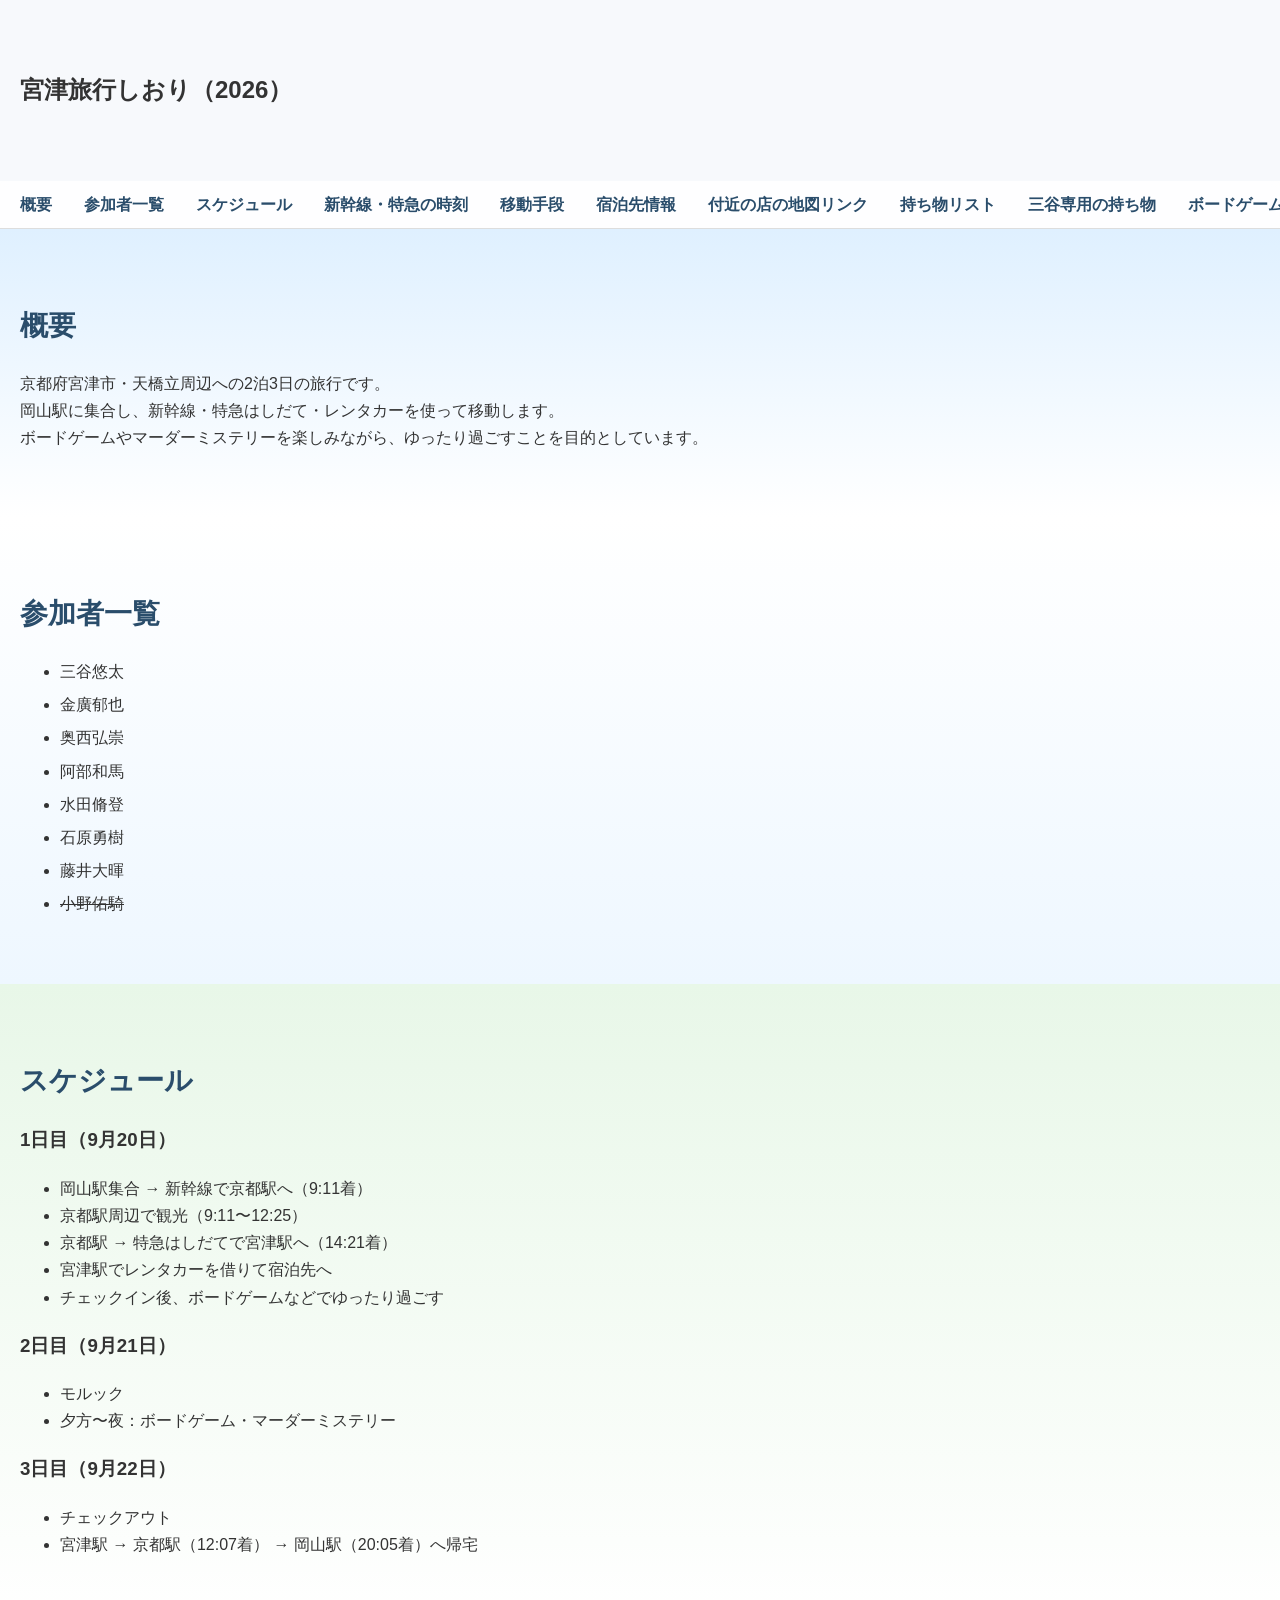
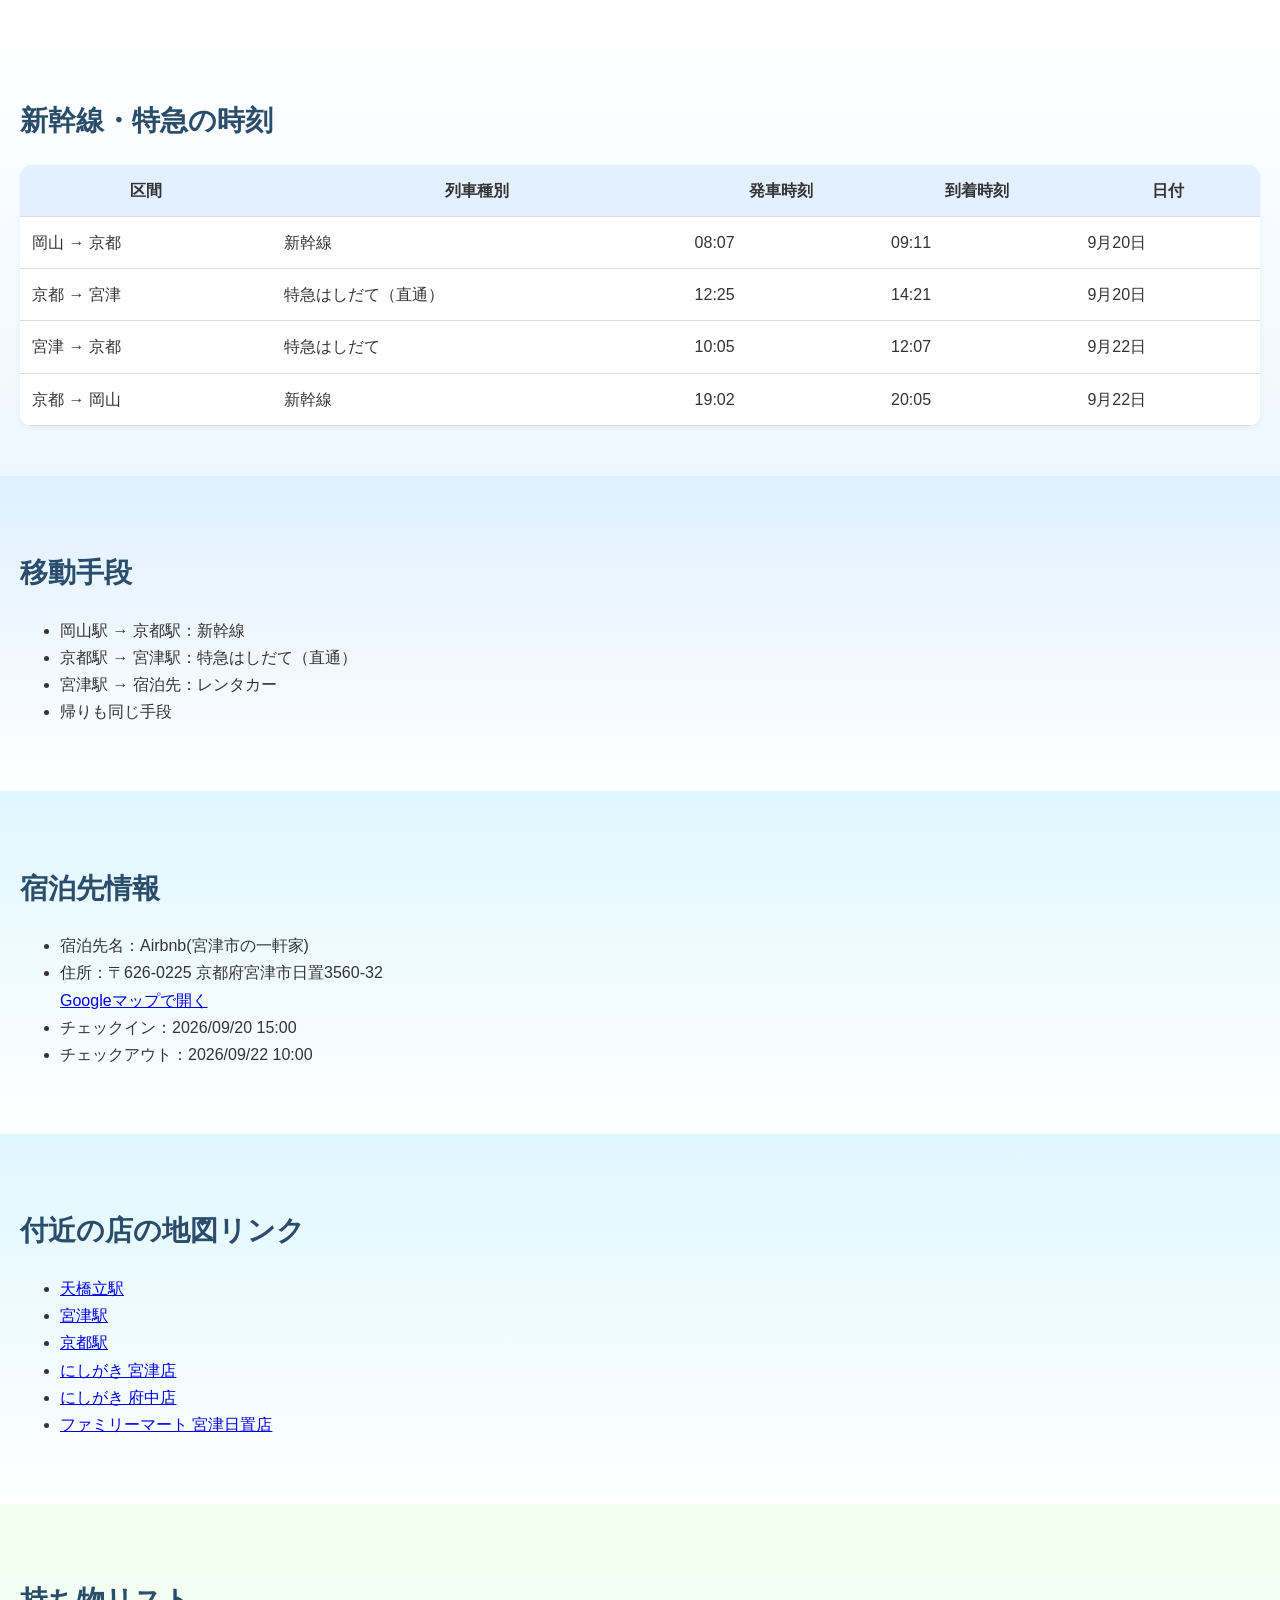
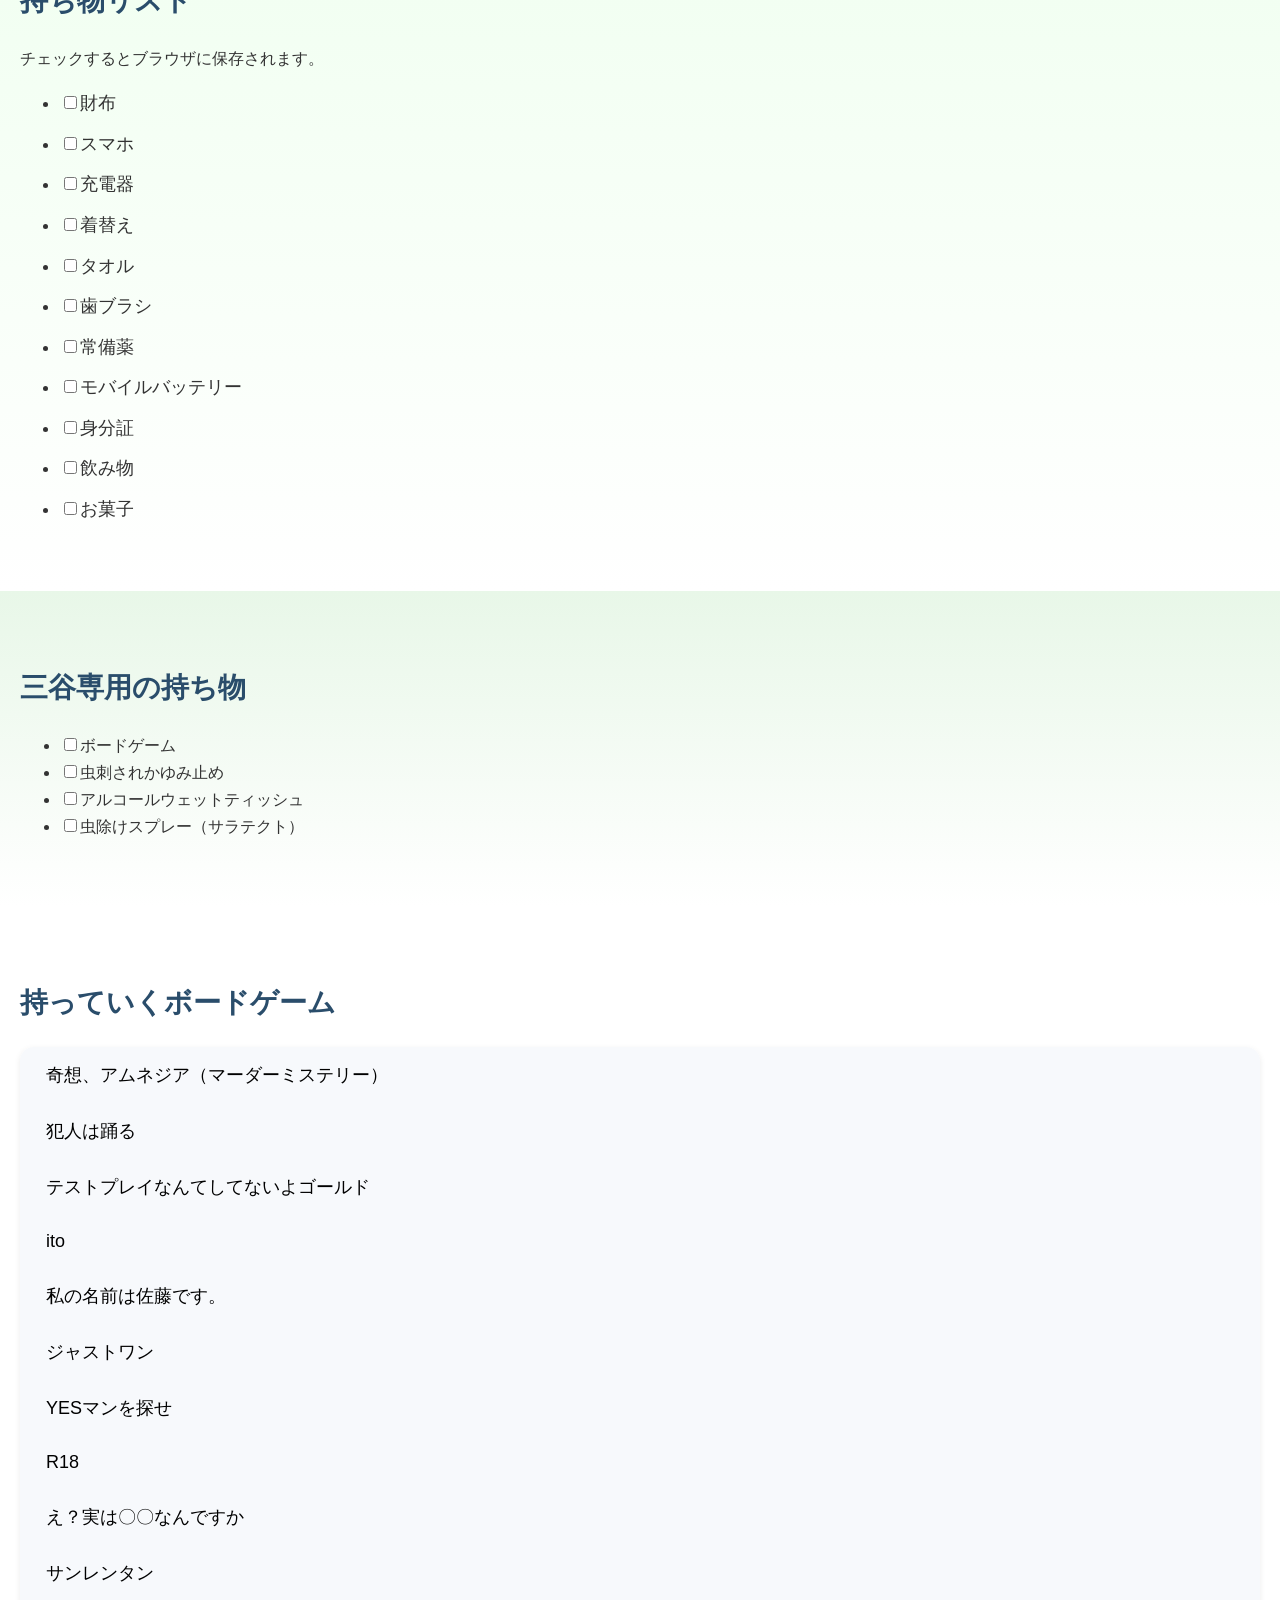
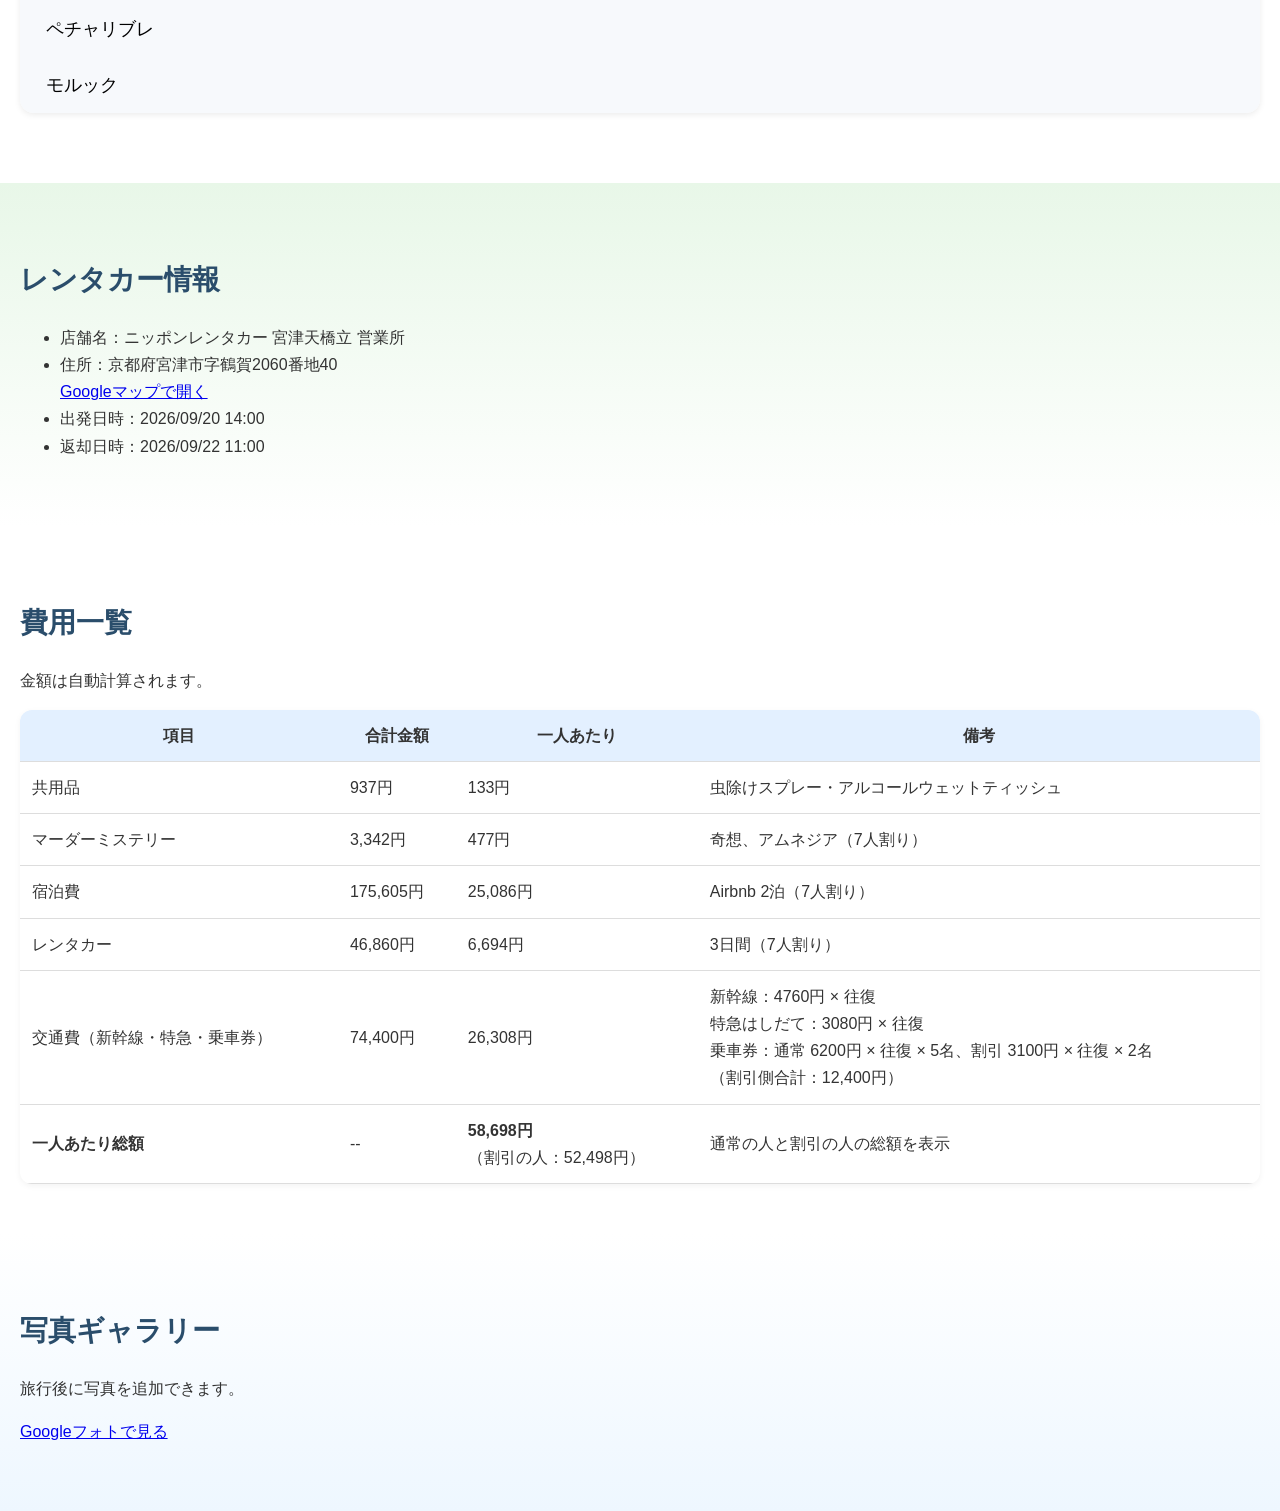
<file: site/index.html>
<!DOCTYPE html>
<html lang="ja">
<head>
  <meta charset="UTF-8" />
  <meta name="viewport" content="width=device-width, initial-scale=1.0" />
  <title>宮津旅行しおり（2026）</title>
  <link rel="stylesheet" href="style.css" />
</head>

<body>
<section id="title" class="section section-title">
  <h1>宮津旅行しおり（2026）</h1>
</section>

<!-- ============================
     0. 目次（ナビ）
============================ -->
<nav class="main-nav">
  <ul>
    <li><a href="#overview">概要</a></li>
    <li><a href="#members">参加者一覧</a></li>
    <li><a href="#schedule">スケジュール</a></li>
    <li><a href="#timetable">新幹線・特急の時刻</a></li>
    <li><a href="#transport">移動手段</a></li>
    <li><a href="#stay">宿泊先情報</a></li>
    <li><a href="#maps">付近の店の地図リンク</a></li>
    <li><a href="#packing">持ち物リスト</a></li>
    <li><a href="#mitani-items">三谷専用の持ち物</a></li>
    <li><a href="#games">ボードゲーム一覧</a></li>
    <li><a href="#rentalcar">レンタカー情報</a></li>
    <li><a href="#costs">費用一覧</a></li>
    <li><a href="#gallery">写真ギャラリー</a></li>
  </ul>
</nav>

<!-- ============================
     1. 概要
============================ -->
<section id="overview" class="section section-sky">
  <h2>概要</h2>
  <p>
    京都府宮津市・天橋立周辺への2泊3日の旅行です。<br>
    岡山駅に集合し、新幹線・特急はしだて・レンタカーを使って移動します。<br>
    ボードゲームやマーダーミステリーを楽しみながら、ゆったり過ごすことを目的としています。
  </p>
</section>

<!-- ============================
     2. 参加者一覧
============================ -->
<section id="members" class="section section-clouds">
  <h2>参加者一覧</h2>
  <ul class="members-list">
    <li>三谷悠太</li>
    <li>金廣郁也</li>
    <li>奥西弘崇</li>
    <li>阿部和馬</li>
    <li>水田脩登</li>
    <li>石原勇樹</li>
    <li>藤井大暉</li>
    <li><del>小野佑騎</del></li>
    
  </ul>
</section>

<!-- ============================
     3. スケジュール
============================ -->
<section id="schedule" class="section section-forest">
  <h2>スケジュール</h2>

  <h3>1日目（9月20日）</h3>
  <ul>
    <li>岡山駅集合 → 新幹線で京都駅へ（9:11着）</li>
    <li>京都駅周辺で観光（9:11〜12:25）</li>
    <li>京都駅 → 特急はしだてで宮津駅へ（14:21着）</li>
    <li>宮津駅でレンタカーを借りて宿泊先へ</li>
    <li>チェックイン後、ボードゲームなどでゆったり過ごす</li>
  </ul>

  <h3>2日目（9月21日）</h3>
  <ul>
    <li>モルック</li>
    <li>夕方〜夜：ボードゲーム・マーダーミステリー</li>
  </ul>

  <h3>3日目（9月22日）</h3>
  <ul>
    <li>チェックアウト</li>
    <li>宮津駅 → 京都駅（12:07着） → 岡山駅（20:05着）へ帰宅</li>
  </ul>
</section>

<!-- ============================
     4. 新幹線・特急の時刻
============================ -->
<section id="timetable" class="section section-clouds">
  <h2>新幹線・特急の時刻</h2>

  <table class="table">
    <thead>
      <tr>
        <th>区間</th>
        <th>列車種別</th>
        <th>発車時刻</th>
        <th>到着時刻</th>
        <th>日付</th>
      </tr>
    </thead>

    <tbody>

      <tr>
        <td>岡山 → 京都</td>
        <td>新幹線</td>
        <td>08:07</td>
        <td>09:11</td>
        <td>9月20日</td>
      </tr>

      <tr>
        <td>京都 → 宮津</td>
        <td>特急はしだて（直通）</td>
        <td>12:25</td>
        <td>14:21</td>
        <td>9月20日</td>
      </tr>

      <tr>
        <td>宮津 → 京都</td>
        <td>特急はしだて</td>
        <td>10:05</td>
        <td>12:07</td>
        <td>9月22日</td>
      </tr>

      <tr>
        <td>京都 → 岡山</td>
        <td>新幹線</td>
        <td>19:02</td>
        <td>20:05</td>
        <td>9月22日</td>
      </tr>

    </tbody>
  </table>
</section>

<!-- ============================
     5. 移動手段
============================ -->
<section id="transport" class="section section-sky">
  <h2>移動手段</h2>
  <ul>
    <li>岡山駅 → 京都駅：新幹線</li>
    <li>京都駅 → 宮津駅：特急はしだて（直通）</li>
    <li>宮津駅 → 宿泊先：レンタカー</li>
    <li>帰りも同じ手段</li>
  </ul>
</section>

<!-- ============================
     6. 宿泊先情報
============================ -->
<section id="stay" class="section section-sea">
  <h2>宿泊先情報</h2>
  <ul>
    <li>宿泊先名：Airbnb(宮津市の一軒家)</li>
    <li>
      住所：〒626-0225 京都府宮津市日置3560-32<br>
      <a href="https://www.google.com/maps/place/〒626-0225+京都府宮津市日置3560−32" target="_blank">
        Googleマップで開く
      </a>
    </li>
    <li>チェックイン：2026/09/20 15:00</li>
    <li>チェックアウト：2026/09/22 10:00</li>
  </ul>
</section>

<!-- ============================
     7. 付近の店の地図リンク
============================ -->
<section id="maps" class="section section-sea">
  <h2>付近の店の地図リンク</h2>
  <ul>
    <li><a href="https://www.google.com/maps/place/天橋立駅" target="_blank">天橋立駅</a></li>
    <li><a href="https://www.google.com/maps/place/宮津駅" target="_blank">宮津駅</a></li>
    <li><a href="https://www.google.com/maps/place/京都駅" target="_blank">京都駅</a></li>

    <li><a href="https://www.google.com/maps/place/にしがき+宮津店" target="_blank">にしがき 宮津店</a></li>
    <li><a href="https://www.google.com/maps/place/にしがき+府中店" target="_blank">にしがき 府中店</a></li>

    <li><a href="https://www.google.com/maps/place/ファミリーマート+宮津日置店" target="_blank">ファミリーマート 宮津日置店</a></li>
  </ul>
</section>

<!-- ============================
     8. 持ち物リスト（共通）
============================ -->
<section id="packing" class="section section-trees">
  <h2>持ち物リスト</h2>
  <p>チェックするとブラウザに保存されます。</p>
  <ul id="packing-list" class="packing-list"></ul>
</section>

<!-- ============================
     9. 三谷専用の持ち物
============================ -->
<section id="mitani-items" class="section section-forest">
  <h2>三谷専用の持ち物</h2>
  <ul id="mitani-list"></ul>
</section>

<!-- ============================
     10. ボードゲーム一覧（アコーディオン）
============================ -->
<section id="games" class="section section-white">
  <h2>持っていくボードゲーム</h2>

  <div class="accordion">

    <div class="accordion-item">
      <button class="accordion-header">奇想、アムネジア（マーダーミステリー）</button>
      <div class="accordion-content">
        <p>
          山奥の別荘「魔術館」で起きた爆発事件。<br>
          名マジシャンたちが秘密を抱えたまま真相に挑む重量級マーダーミステリー。
        </p>
      </div>
    </div>

    <div class="accordion-item">
      <button class="accordion-header">犯人は踊る</button>
      <div class="accordion-content">
        <p>軽量で盛り上がる推理系カードゲーム。</p>
      </div>
    </div>

    <div class="accordion-item">
      <button class="accordion-header">テストプレイなんてしてないよゴールド</button>
      <div class="accordion-content">
        <p>理不尽と爆笑がテーマの超カオス系カードゲーム。</p>
      </div>
    </div>

    <div class="accordion-item">
      <button class="accordion-header">ito</button>
      <div class="accordion-content">
        <p>価値観で数字を並べる協力ゲーム。</p>
      </div>
    </div>

    <div class="accordion-item">
      <button class="accordion-header">私の名前は佐藤です。</button>
      <div class="accordion-content">
        <p>名前を使った心理戦が楽しいゲーム。</p>
      </div>
    </div>

    <div class="accordion-item">
      <button class="accordion-header">ジャストワン</button>
      <div class="accordion-content">
        <p>1語ヒントで答えを導く協力ゲーム。</p>
      </div>
    </div>

    <div class="accordion-item">
      <button class="accordion-header">YESマンを探せ</button>
      <div class="accordion-content">
        <p>YESしか言えない人を推理するゲーム。</p>
      </div>
    </div>

    <div class="accordion-item">
      <button class="accordion-header">R18</button>
      <div class="accordion-content">
        <p>大人向けのワード系ゲーム。</p>
      </div>
    </div>

    <div class="accordion-item">
      <button class="accordion-header">え？実は〇〇なんですか</button>
      <div class="accordion-content">
        <p>暴露系の質問ゲーム。</p>
      </div>
    </div>

    <div class="accordion-item">
      <button class="accordion-header">サンレンタン</button>
      <div class="accordion-content">
        <p>競馬風の数字推理ゲーム。</p>
      </div>
    </div>

    <div class="accordion-item">
      <button class="accordion-header">ペチャリブレ</button>
      <div class="accordion-content">
        <p>語彙力で戦うお題系ゲーム。</p>
      </div>
    </div>

    <div class="accordion-item">
      <button class="accordion-header">モルック</button>
      <div class="accordion-content">
        <p>屋外で遊べるフィンランド発のスポーツ系ゲーム。</p>
      </div>
    </div>

  </div>
</section>

<!-- ============================
     11. レンタカー情報
============================ -->
<section id="rentalcar" class="section section-forest">
  <h2>レンタカー情報</h2>
  <ul>
    <li>店舗名：ニッポンレンタカー 宮津天橋立 営業所</li>
    <li>
      住所：京都府宮津市字鶴賀2060番地40<br>
      <a href="https://www.google.com/maps/place/ニッポンレンタカー+宮津天橋立+営業所" target="_blank">
        Googleマップで開く
      </a>
    </li>
    <li>出発日時：2026/09/20 14:00</li>
    <li>返却日時：2026/09/22 11:00</li>
  </ul>
</section>

<!-- ============================
     12. 費用一覧（script.jsで自動計算）
============================ -->
<section id="costs" class="section section-white">
  <h2>費用一覧</h2>
  <p>金額は自動計算されます。</p>

  <table class="table">
    <thead>
      <tr>
        <th>項目</th>
        <th>合計金額</th>
        <th>一人あたり</th>
        <th>備考</th>
      </tr>
    </thead>

    <tbody>

      <tr>
        <td>共用品</td>
        <td id="common-total"></td>
        <td id="common-per"></td>
        <td>虫除けスプレー・アルコールウェットティッシュ</td>
      </tr>

      <tr>
        <td>マーダーミステリー</td>
        <td id="murder-total"></td>
        <td id="murder-per"></td>
        <td>奇想、アムネジア（7人割り）</td>
      </tr>

      <tr>
        <td>宿泊費</td>
        <td>175,605円</td>
        <td>25,086円</td>
        <td>Airbnb 2泊（7人割り）</td>
      </tr>

      <tr>
        <td>レンタカー</td>
        <td>46,860円</td>
        <td>6,694円</td>
        <td>3日間（7人割り）</td>
      </tr>

      <tr>
        <td>交通費（新幹線・特急・乗車券）</td>
        <td id="fare-total"></td>
        <td id="transport-per"></td>
        <td>
          新幹線：4760円 × 往復<br>
          特急はしだて：3080円 × 往復<br>
          乗車券：通常 6200円 × 往復 × 5名、割引 3100円 × 往復 × 2名<br>
          （割引側合計：12,400円）
        </td>
      </tr>

 <tr>
  <td><strong>一人あたり総額</strong></td>
  <td>--</td>
  <td>
    <strong id="total-per"></strong><br>
    （割引の人：<span id="total-per-discount"></span>）
  </td>
  <td>通常の人と割引の人の総額を表示</td>
</tr>


 

    </tbody>
  </table>
</section>

<!-- ============================
     13. 写真ギャラリー（Googleフォト）
============================ -->
<section id="gallery" class="section section-clouds">
  <h2>写真ギャラリー</h2>
  <p>旅行後に写真を追加できます。</p>
  <p>
    <a href="https://photos.google.com" target="_blank">Googleフォトで見る</a>
  </p>
</section>

<script src="script.js"></script>
</body>
</html>
</file>
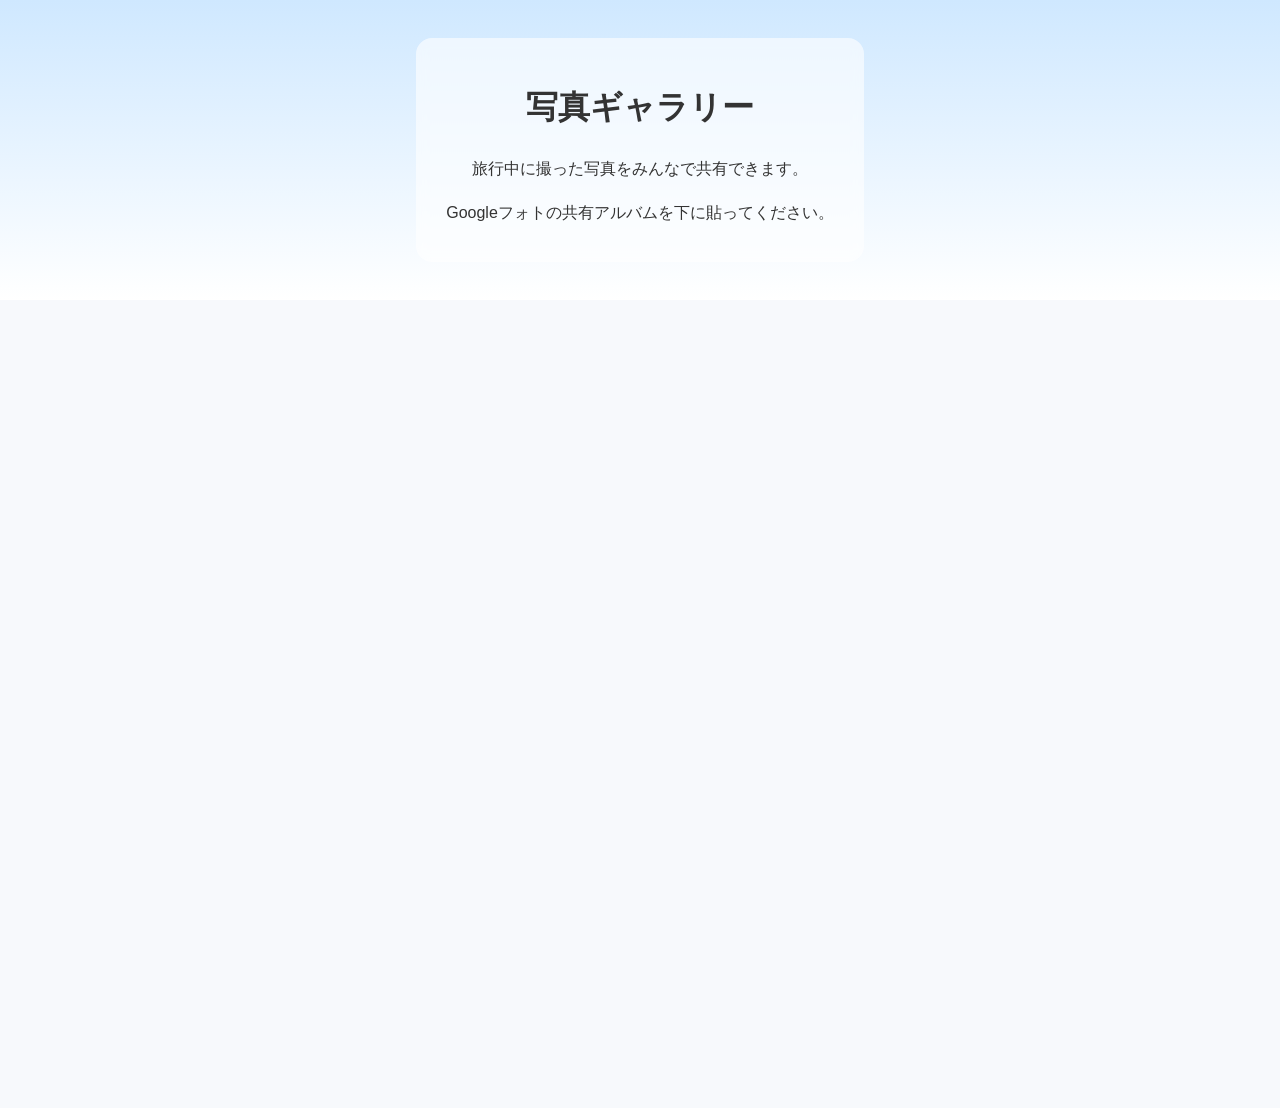
<file: site/gallery.html>
<!DOCTYPE html>
<html lang="ja">
<head>
  <meta charset="UTF-8">
  <meta name="viewport" content="width=device-width, initial-scale=1.0">
  <title>写真ギャラリー</title>
  <link rel="stylesheet" href="style.css">
</head>
<body>

  <!-- ヒーロー（トップ） -->
  <header class="hero">
    <div class="hero-overlay">
      <h1>写真ギャラリー</h1>
      <p>旅行中に撮った写真をみんなで共有できます。</p>
      <p>Googleフォトの共有アルバムを下に貼ってください。</p>
    </div>
  </header>

  <!-- メインコンテンツ -->
  <section class="section section-clouds">
    <h2>Googleフォト共有アルバム</h2>
    <p>
      旅行後に Googleフォトで共有アルバムを作成し、  
      「リンクをコピー」して下のボタンに貼り付けてください。
    </p>

    <!-- 共有アルバムリンク（後で差し替え） -->
    <div class="gallery-card">
      <p>ここに共有アルバムのURLを貼ってください：</p>
      <p>
        <a href="#" id="album-link" target="_blank">
          Googleフォト共有アルバム（未設定）
        </a>
      </p>
    </div>
  </section>

  <!-- サムネイル一覧（必要なら後で追加可能） -->
  <section class="section section-sky">
    <h2>サムネイル一覧（任意）</h2>
    <p>必要であれば、ここに写真のサムネイルを追加できます。</p>

    <div class="thumbnail-container">
      <!-- 後で画像を追加可能 -->
      <!-- 例：
      <img src="assets/gallery/photo1.jpg" class="thumbnail">
      -->
    </div>
  </section>

  <!-- メインページへ戻る -->
  <section class="section section-white">
    <h2>旅行しおりに戻る</h2>
    <p><a href="index.html">→ メインページへ戻る</a></p>
  </section>

</body>
</html>
</file>
<file: site/style.css>
/* ============================
   全体の基本設定
============================ */

body {
  margin: 0;
  padding: 0;
  font-family: "Noto Sans JP", sans-serif;
  background: #f7f9fc;
  color: #333;
  line-height: 1.7;
}

/* ============================
   セクション共通
============================ */

.section {
  padding: 50px 20px;
  margin: 0;
  position: relative;
  overflow: hidden;

  transform: translateY(20px);
  transition: transform 0.8s ease, opacity 0.8s ease;
  opacity: 0;
}

.section.fade-in {
  transform: translateY(0);
  opacity: 1;
}

/* ============================
   タイトル
============================ */

h2 {
  font-size: 28px;
  margin-bottom: 20px;
  color: #2a4d6b;
}

/* ============================
   ヒーロー
============================ */

.hero {
  height: 300px;
  background: linear-gradient(#cfe8ff, #ffffff);
  display: flex;
  align-items: center;
  justify-content: center;
}

.hero-overlay {
  background: rgba(255,255,255,.6);
  padding: 20px 30px;
  border-radius: 16px;
  backdrop-filter: blur(6px);
  text-align: center;
}

/* ============================
   ナビ
============================ */

.main-nav {
  background: #ffffffcc;
  backdrop-filter: blur(4px);
  position: sticky;
  top: 0;
  z-index: 100;
  border-bottom: 1px solid #ddd;
}

.main-nav ul {
  list-style: none;
  display: flex;
  flex-wrap: nowrap;
  overflow-x: auto;
  white-space: nowrap;
  gap: 12px;
  padding: 10px;
  margin: 0;
}

.main-nav a {
  text-decoration: none;
  color: #2a4d6b;
  font-weight: bold;
  padding: 6px 10px;
  border-radius: 6px;
}

.main-nav a:hover {
  background: #e3f0ff;
}

/* ============================
   セクション背景
============================ */

.section-sky {
  background: linear-gradient(#dff0ff,#ffffff);
}

.section-clouds {
  background: linear-gradient(#ffffff,#eef7ff);
}

.section-forest {
  background: linear-gradient(#e8f7e8,#ffffff);
}

.section-trees {
  background: linear-gradient(#f0fff0,#ffffff);
}

.section-sea {
  background: linear-gradient(#dff7ff,#ffffff);
}

.section-white {
  background: #ffffff;
}

/* ============================
   テーブル
============================ */

.table {
  width: 100%;
  border-collapse: collapse;
  background: #fff;
  border-radius: 12px;
  overflow: hidden;
  box-shadow: 0 2px 6px rgba(0,0,0,.05);
}

.table th,
.table td {
  padding: 12px;
  border-bottom: 1px solid #ddd;
}

.table th {
  background: #e3f0ff;
}

/* ============================
   参加者
============================ */

.members-list li {
  margin-bottom: 6px;
}

/* ============================
   持ち物
============================ */

.packing-list li {
  margin-bottom: 10px;
  font-size: 18px;
}

/* ============================
   アコーディオン
============================ */

.accordion {
  margin: 20px 0;
  border-radius: 14px;
  background: #ffffff;
  box-shadow: 0 2px 6px rgba(0,0,0,.08);
  overflow: hidden;
}

.accordion-header {
  width: 100%;
  text-align: left;
  padding: 16px 20px;
  font-size: 18px;
  background: #f7f9fc;
  border: none;
  cursor: pointer;
  transition: background .3s, border-left .3s;
  border-left: 6px solid transparent;
}

.accordion-header:hover {
  background: #eef4ff;
}

.accordion-header.active {
  background: #eaf3ff;
  border-left: 6px solid #6aa6ff;
}

.accordion-content {
  max-height: 0;
  overflow: hidden;
  padding: 0 20px;
  background: #ffffff;
  opacity: 0;

  transition:
    max-height .4s ease,
    padding .3s ease,
    opacity .3s ease;
}

.accordion-content.open {
  max-height: 1000px;
  padding: 20px;
  opacity: 1;
}
</file>
